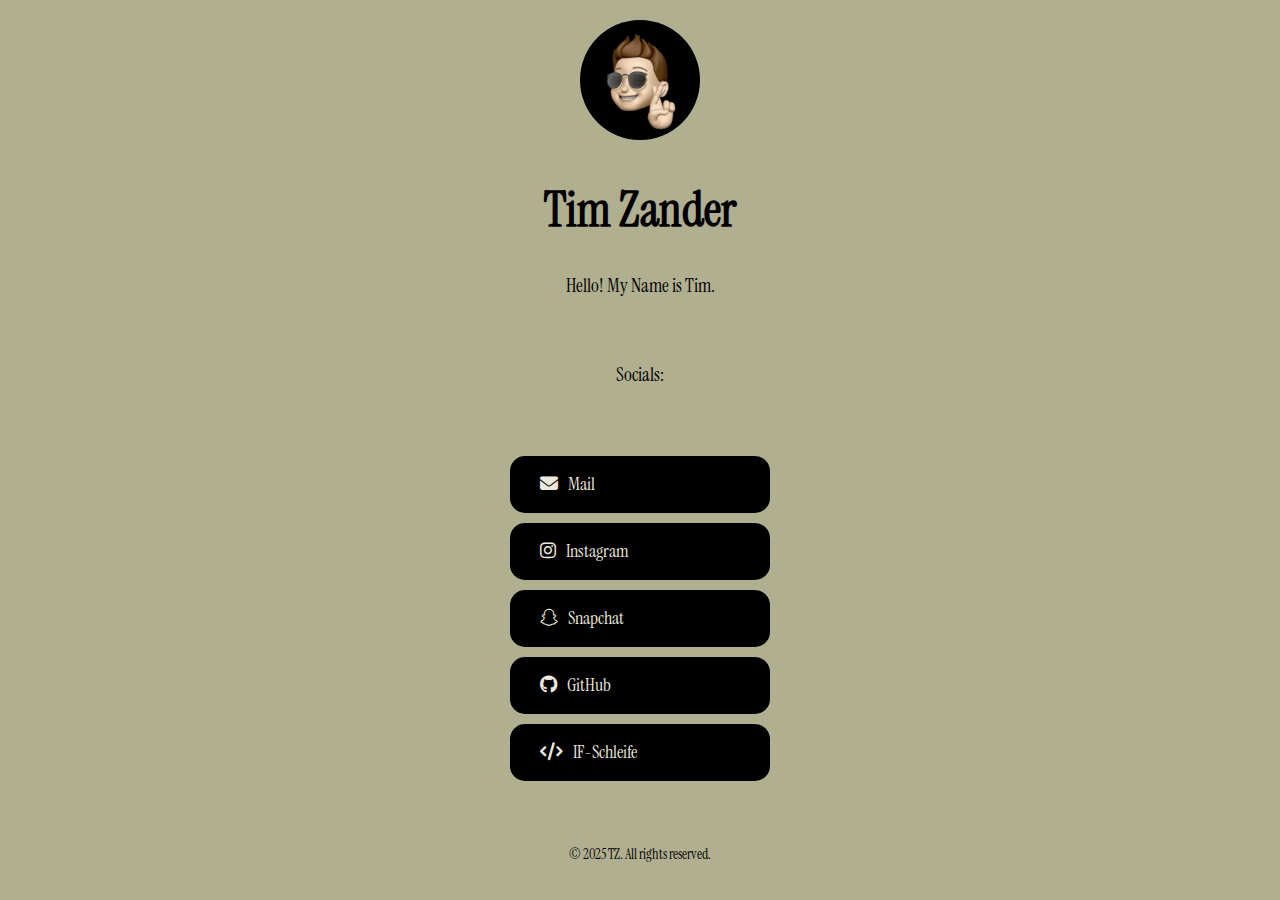
<file: index.html>
<!-- Website by Tim Zander @ 31.10.2024 -->

<!DOCTYPE html>
<html lang="de">

<head>
	<meta charset="UTF-8">
	<meta name="viewport" content="width=device-width, initial-scale=1.0">
	<title>Tim's Site</title>
	<link href="Fonts/css/brands.css" rel="stylesheet" />
	<link href="Fonts/css/fontawesome.css" rel="stylesheet" />
	<link href="Fonts/css/solid.css" rel="stylesheet" />
	<link rel="stylesheet" href="style.css">
	<link rel="icon" href="/Pictures/1tab.png" type="image/png">
</head>

<body>

	<div class="profile">
		<img src="/Pictures/profilbild.jpg" alt="Profilbild">
		<h1>Tim Zander</h1>
		<p>Hello! My Name is Tim.</p>
		<br>
		<p>Socials:</p>
	</div>

	<div class="links">
		<a href="mailto:contactattimswebsite@gmail.com" class="link-button" target="_blank">
			<i class="fa-solid fa-envelope"></i> Mail
		</a>
		<a href="https://www.instagram.com/tim471103/" class="link-button" target="_blank">
			<i class="fa-brands fa-instagram"></i> Instagram
		</a>
		<a href="https://www.snapchat.com/add/tim292006" class="link-button" target="_blank">
			<i class="fa-brands fa-snapchat"></i> Snapchat
		</a>
		<a href="https://github.com/zanderchen2006" class="link-button" target="_blank">
			<i class="fa-brands fa-github"></i> GitHub
		</a>
		<a href="ifschleife.html" class="link-button">
			<i class="fa-solid fa-code"></i> IF-Schleife
		</a>
	</div>

	<div class="footer">
		<p>&copy; 2025 TZ. All rights reserved.</p>
	</div>

</body>

</html>
</file>
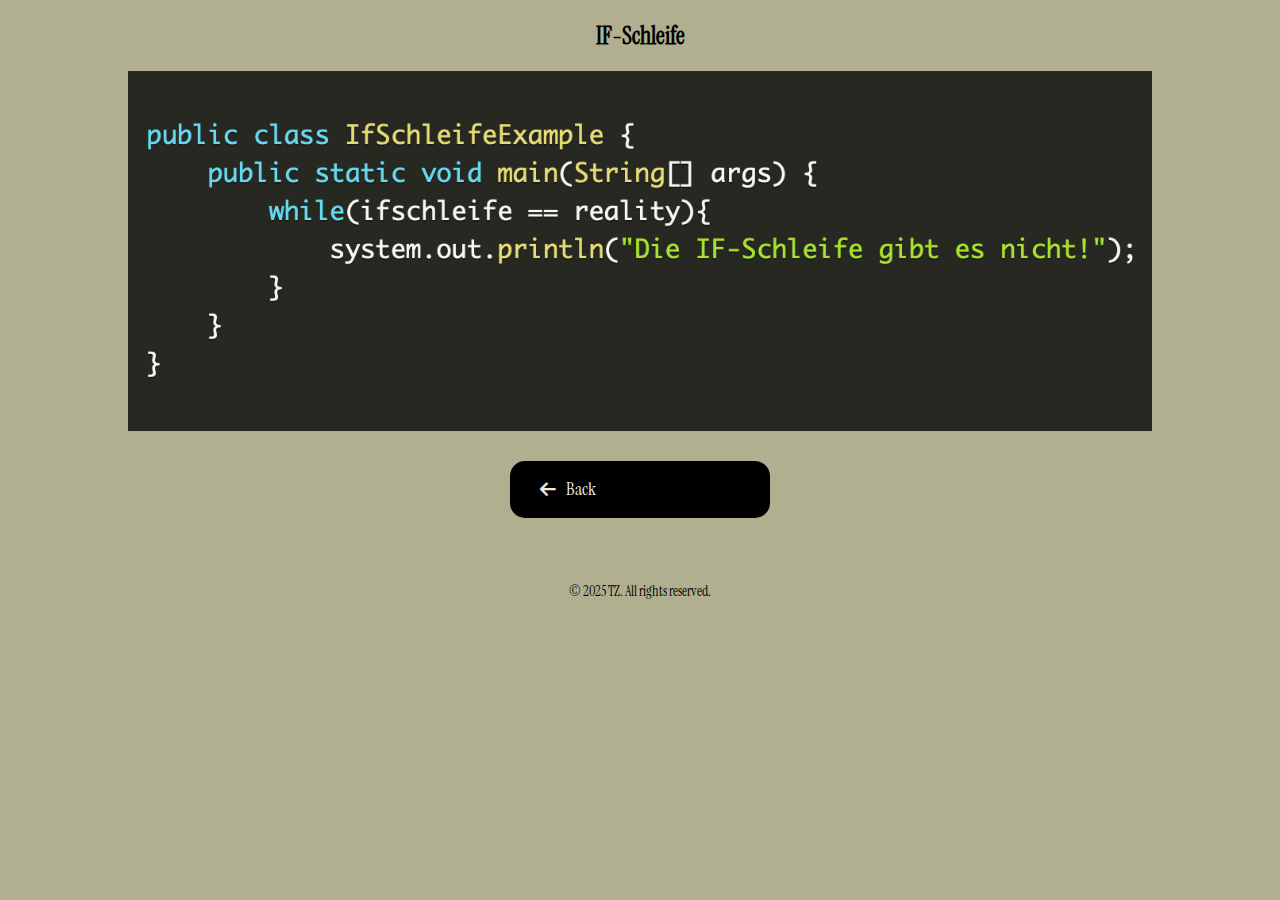
<file: ifschleife.html>
<!-- Website by Tim Zander @ 31.10.2024 -->

<!DOCTYPE html>
<html lang="de">

<head>
  <meta charset="UTF-8">
  <meta name="viewport" content="width=device-width, initial-scale=1.0">
  <title>Tim's Site</title>
  <link rel="stylesheet" href="style.css">
  <link href="Fonts/css/brands.css" rel="stylesheet" />
  <link href="Fonts/css/fontawesome.css" rel="stylesheet" />
  <link href="Fonts/css/solid.css" rel="stylesheet" />
  <link rel="icon" href="/Pictures/1tab.png" type="image/png">
</head>

<body>

<h2>IF-Schleife</h2>
<div class="code-example" style="display: flex; justify-content: center;">
  <img src="/Pictures/ifschleife.png" alt="Witz" style="width: 80%;">
</div>

<div class="links">
  <a href="index.html" class="link-button">
    <i class="fa-solid fa-arrow-left"></i> Back
  </a>
</div>

<div class="footer">
  <p>&copy; 2025 TZ. All rights reserved.</p>
</div>

</body>

</html>
</file>
<file: style.css>
/* Website by Tim Zander @ 31.10.2024 */

:root {
    --background-color: #b0af90; /* Entspricht der Vorlage */
    --text-color: #000000; /* Schwarz für Text */
    --accent-color: #ede9de; /* Helles Beige */
    --font-primary: 'Instrument Serif', sans-serif; /* Ersatz für Neue Montreal */
    --font-secondary: 'Instrument Serif', serif; /* Beschreibung in Castoro */
}

body {
    background-color: var(--background-color);
    color: var(--text-color);
    font-family: var(--font-primary);
    display: flex;
    flex-direction: column;
    align-items: center;
    justify-content: center;
    margin: 0;
    overflow-x: hidden;
}

.profile {
    text-align: center;
    margin: 20px;
    font-family: var(--font-secondary); /* Castoro */
    font-weight: 400; /* Standardgewicht */
    font-style: normal; /* Kein Kursiv */
    font-size: 1.2rem;
}

.profile img {
    width: 120px;
    border-radius: 50%;
    max-width: 100%; 
    height: auto;    
}

.links {
    text-align: center; 
    margin: 20px 0;    
}

.link-button {
    background-color: var(--text-color);
    color: var(--accent-color);
    font-family: var(--font-primary);
    padding: 15px 30px;
    margin: 10px 0;
    text-align: left;
    text-decoration: none;
    display: flex;
    align-items: center;
    width: 200px;
    border-radius: 15px;
    font-size: 18px;
    line-height: 1.5;
    transition: transform 0.3s ease, box-shadow 0.3s ease;
}

.link-button:hover {
    background-color: var(--accent-color);
    color: var(--text-color);
    transform: scale(1.03);
}

.link-button i {
    margin-right: 10px;
}

.footer {
    margin-top: 20px;
    font-size: 14px;
}

h1 {
    font-family: var(--font-primary);
    font-weight: 700; /* Bold-Schrift */
    font-style: normal; /* Kein Kursiv */
    font-size: 3rem;
}

/* Responsive Styles */
@media (max-width: 600px) {
    body {
        height: auto; 
        padding: 10px; 
    }

    .profile img {
        width: 80px; 
    }

    h1 {
        font-size: 24px; 
    }
}
/* poppins-100 - latin */
@font-face {
    font-display: swap; /* Check https://developer.mozilla.org/en-US/docs/Web/CSS/@font-face/font-display for other options. */
    font-family: 'Poppins';
    font-style: normal;
    font-weight: 100;
    src: url('/Fonts/Poppins/poppins-v21-latin-100.woff2') format('woff2'); /* Chrome 36+, Opera 23+, Firefox 39+, Safari 12+, iOS 10+ */
}
/* poppins-100italic - latin */
@font-face {
    font-display: swap; /* Check https://developer.mozilla.org/en-US/docs/Web/CSS/@font-face/font-display for other options. */
    font-family: 'Poppins';
    font-style: italic;
    font-weight: 100;
    src: url('/Fonts/Poppins/poppins-v21-latin-100italic.woff2') format('woff2'); /* Chrome 36+, Opera 23+, Firefox 39+, Safari 12+, iOS 10+ */
}
/* poppins-200 - latin */
@font-face {
    font-display: swap; /* Check https://developer.mozilla.org/en-US/docs/Web/CSS/@font-face/font-display for other options. */
    font-family: 'Poppins';
    font-style: normal;
    font-weight: 200;
    src: url('/Fonts/Poppins/poppins-v21-latin-200.woff2') format('woff2'); /* Chrome 36+, Opera 23+, Firefox 39+, Safari 12+, iOS 10+ */
}
/* poppins-200italic - latin */
@font-face {
    font-display: swap; /* Check https://developer.mozilla.org/en-US/docs/Web/CSS/@font-face/font-display for other options. */
    font-family: 'Poppins';
    font-style: italic;
    font-weight: 200;
    src: url('/Fonts/Poppins/poppins-v21-latin-200italic.woff2') format('woff2'); /* Chrome 36+, Opera 23+, Firefox 39+, Safari 12+, iOS 10+ */
}
/* poppins-300 - latin */
@font-face {
    font-display: swap; /* Check https://developer.mozilla.org/en-US/docs/Web/CSS/@font-face/font-display for other options. */
    font-family: 'Poppins';
    font-style: normal;
    font-weight: 300;
    src: url('/Fonts/Poppins/poppins-v21-latin-300.woff2') format('woff2'); /* Chrome 36+, Opera 23+, Firefox 39+, Safari 12+, iOS 10+ */
}
/* poppins-300italic - latin */
@font-face {
    font-display: swap; /* Check https://developer.mozilla.org/en-US/docs/Web/CSS/@font-face/font-display for other options. */
    font-family: 'Poppins';
    font-style: italic;
    font-weight: 300;
    src: url('/Fonts/Poppins/poppins-v21-latin-300italic.woff2') format('woff2'); /* Chrome 36+, Opera 23+, Firefox 39+, Safari 12+, iOS 10+ */
}
/* poppins-regular - latin */
@font-face {
    font-display: swap; /* Check https://developer.mozilla.org/en-US/docs/Web/CSS/@font-face/font-display for other options. */
    font-family: 'Poppins';
    font-style: normal;
    font-weight: 400;
    src: url('/Fonts/Poppins/poppins-v21-latin-regular.woff2') format('woff2'); /* Chrome 36+, Opera 23+, Firefox 39+, Safari 12+, iOS 10+ */
}
/* poppins-italic - latin */
@font-face {
    font-display: swap; /* Check https://developer.mozilla.org/en-US/docs/Web/CSS/@font-face/font-display for other options. */
    font-family: 'Poppins';
    font-style: italic;
    font-weight: 400;
    src: url('/Fonts/Poppins/poppins-v21-latin-italic.woff2') format('woff2'); /* Chrome 36+, Opera 23+, Firefox 39+, Safari 12+, iOS 10+ */
}
/* poppins-500 - latin */
@font-face {
    font-display: swap; /* Check https://developer.mozilla.org/en-US/docs/Web/CSS/@font-face/font-display for other options. */
    font-family: 'Poppins';
    font-style: normal;
    font-weight: 500;
    src: url('/Fonts/Poppins/poppins-v21-latin-500.woff2') format('woff2'); /* Chrome 36+, Opera 23+, Firefox 39+, Safari 12+, iOS 10+ */
}
/* poppins-500italic - latin */
@font-face {
    font-display: swap; /* Check https://developer.mozilla.org/en-US/docs/Web/CSS/@font-face/font-display for other options. */
    font-family: 'Poppins';
    font-style: italic;
    font-weight: 500;
    src: url('/Fonts/Poppins/poppins-v21-latin-500italic.woff2') format('woff2'); /* Chrome 36+, Opera 23+, Firefox 39+, Safari 12+, iOS 10+ */
}
/* poppins-600 - latin */
@font-face {
    font-display: swap; /* Check https://developer.mozilla.org/en-US/docs/Web/CSS/@font-face/font-display for other options. */
    font-family: 'Poppins';
    font-style: normal;
    font-weight: 600;
    src: url('/Fonts/Poppins/poppins-v21-latin-600.woff2') format('woff2'); /* Chrome 36+, Opera 23+, Firefox 39+, Safari 12+, iOS 10+ */
}
/* poppins-600italic - latin */
@font-face {
    font-display: swap; /* Check https://developer.mozilla.org/en-US/docs/Web/CSS/@font-face/font-display for other options. */
    font-family: 'Poppins';
    font-style: italic;
    font-weight: 600;
    src: url('/Fonts/Poppins/poppins-v21-latin-600italic.woff2') format('woff2'); /* Chrome 36+, Opera 23+, Firefox 39+, Safari 12+, iOS 10+ */
}
/* poppins-700 - latin */
@font-face {
    font-display: swap; /* Check https://developer.mozilla.org/en-US/docs/Web/CSS/@font-face/font-display for other options. */
    font-family: 'Poppins';
    font-style: normal;
    font-weight: 700;
    src: url('/Fonts/Poppins/poppins-v21-latin-700.woff2') format('woff2'); /* Chrome 36+, Opera 23+, Firefox 39+, Safari 12+, iOS 10+ */
}
/* poppins-700italic - latin */
@font-face {
    font-display: swap; /* Check https://developer.mozilla.org/en-US/docs/Web/CSS/@font-face/font-display for other options. */
    font-family: 'Poppins';
    font-style: italic;
    font-weight: 700;
    src: url('/Fonts/Poppins/poppins-v21-latin-700italic.woff2') format('woff2'); /* Chrome 36+, Opera 23+, Firefox 39+, Safari 12+, iOS 10+ */
}
/* poppins-800 - latin */
@font-face {
    font-display: swap; /* Check https://developer.mozilla.org/en-US/docs/Web/CSS/@font-face/font-display for other options. */
    font-family: 'Poppins';
    font-style: normal;
    font-weight: 800;
    src: url('/Fonts/Poppins/poppins-v21-latin-800.woff2') format('woff2'); /* Chrome 36+, Opera 23+, Firefox 39+, Safari 12+, iOS 10+ */
}
/* poppins-800italic - latin */
@font-face {
    font-display: swap; /* Check https://developer.mozilla.org/en-US/docs/Web/CSS/@font-face/font-display for other options. */
    font-family: 'Poppins';
    font-style: italic;
    font-weight: 800;
    src: url('/Fonts/Poppins/poppins-v21-latin-800italic.woff2') format('woff2'); /* Chrome 36+, Opera 23+, Firefox 39+, Safari 12+, iOS 10+ */
}
/* poppins-900 - latin */
@font-face {
    font-display: swap; /* Check https://developer.mozilla.org/en-US/docs/Web/CSS/@font-face/font-display for other options. */
    font-family: 'Poppins';
    font-style: normal;
    font-weight: 900;
    src: url('/Fonts/Poppins/poppins-v21-latin-900.woff2') format('woff2'); /* Chrome 36+, Opera 23+, Firefox 39+, Safari 12+, iOS 10+ */
}
/* poppins-900italic - latin */
@font-face {
    font-display: swap; /* Check https://developer.mozilla.org/en-US/docs/Web/CSS/@font-face/font-display for other options. */
    font-family: 'Poppins';
    font-style: italic;
    font-weight: 900;
    src: url('/Fonts/Poppins/poppins-v21-latin-900italic.woff2') format('woff2'); /* Chrome 36+, Opera 23+, Firefox 39+, Safari 12+, iOS 10+ */
}

/* castoro-regular - latin */
@font-face {
    font-display: swap; /* Check https://developer.mozilla.org/en-US/docs/Web/CSS/@font-face/font-display for other options. */
    font-family: 'Castoro';
    font-style: normal;
    font-weight: 400;
    src: url('/Fonts/Castoro/castoro-v19-latin-regular.woff2') format('woff2'); /* Chrome 36+, Opera 23+, Firefox 39+, Safari 12+, iOS 10+ */
}
/* castoro-italic - latin */
@font-face {
    font-display: swap; /* Check https://developer.mozilla.org/en-US/docs/Web/CSS/@font-face/font-display for other options. */
    font-family: 'Castoro';
    font-style: italic;
    font-weight: 400;
    src: url('/Fonts/Castoro/castoro-v19-latin-italic.woff2') format('woff2'); /* Chrome 36+, Opera 23+, Firefox 39+, Safari 12+, iOS 10+ */
}

/* instrument-serif-regular - latin */
@font-face {
    font-display: swap; /* Check https://developer.mozilla.org/en-US/docs/Web/CSS/@font-face/font-display for other options. */
    font-family: 'Instrument Serif';
    font-style: normal;
    font-weight: 400;
    src: url('/Fonts/Instrument/instrument-serif-v4-latin-regular.woff2') format('woff2'); /* Chrome 36+, Opera 23+, Firefox 39+, Safari 12+, iOS 10+ */
}
</file>
<file: Fonts/css/brands.css>
/*!
 * Font Awesome Free 6.6.0 by @fontawesome - https://fontawesome.com
 * License - https://fontawesome.com/license/free (Icons: CC BY 4.0, Fonts: SIL OFL 1.1, Code: MIT License)
 * Copyright 2024 Fonticons, Inc.
 */
:root, :host {
  --fa-style-family-brands: 'Font Awesome 6 Brands';
  --fa-font-brands: normal 400 1em/1 'Font Awesome 6 Brands'; }

@font-face {
  font-family: 'Font Awesome 6 Brands';
  font-style: normal;
  font-weight: 400;
  font-display: block;
  src: url("../webfonts/fa-brands-400.woff2") format("woff2"), url("../webfonts/fa-brands-400.ttf") format("truetype"); }

.fab,
.fa-brands {
  font-weight: 400; }

.fa-monero:before {
  content: "\f3d0"; }

.fa-hooli:before {
  content: "\f427"; }

.fa-yelp:before {
  content: "\f1e9"; }

.fa-cc-visa:before {
  content: "\f1f0"; }

.fa-lastfm:before {
  content: "\f202"; }

.fa-shopware:before {
  content: "\f5b5"; }

.fa-creative-commons-nc:before {
  content: "\f4e8"; }

.fa-aws:before {
  content: "\f375"; }

.fa-redhat:before {
  content: "\f7bc"; }

.fa-yoast:before {
  content: "\f2b1"; }

.fa-cloudflare:before {
  content: "\e07d"; }

.fa-ups:before {
  content: "\f7e0"; }

.fa-pixiv:before {
  content: "\e640"; }

.fa-wpexplorer:before {
  content: "\f2de"; }

.fa-dyalog:before {
  content: "\f399"; }

.fa-bity:before {
  content: "\f37a"; }

.fa-stackpath:before {
  content: "\f842"; }

.fa-buysellads:before {
  content: "\f20d"; }

.fa-first-order:before {
  content: "\f2b0"; }

.fa-modx:before {
  content: "\f285"; }

.fa-guilded:before {
  content: "\e07e"; }

.fa-vnv:before {
  content: "\f40b"; }

.fa-square-js:before {
  content: "\f3b9"; }

.fa-js-square:before {
  content: "\f3b9"; }

.fa-microsoft:before {
  content: "\f3ca"; }

.fa-qq:before {
  content: "\f1d6"; }

.fa-orcid:before {
  content: "\f8d2"; }

.fa-java:before {
  content: "\f4e4"; }

.fa-invision:before {
  content: "\f7b0"; }

.fa-creative-commons-pd-alt:before {
  content: "\f4ed"; }

.fa-centercode:before {
  content: "\f380"; }

.fa-glide-g:before {
  content: "\f2a6"; }

.fa-drupal:before {
  content: "\f1a9"; }

.fa-jxl:before {
  content: "\e67b"; }

.fa-dart-lang:before {
  content: "\e693"; }

.fa-hire-a-helper:before {
  content: "\f3b0"; }

.fa-creative-commons-by:before {
  content: "\f4e7"; }

.fa-unity:before {
  content: "\e049"; }

.fa-whmcs:before {
  content: "\f40d"; }

.fa-rocketchat:before {
  content: "\f3e8"; }

.fa-vk:before {
  content: "\f189"; }

.fa-untappd:before {
  content: "\f405"; }

.fa-mailchimp:before {
  content: "\f59e"; }

.fa-css3-alt:before {
  content: "\f38b"; }

.fa-square-reddit:before {
  content: "\f1a2"; }

.fa-reddit-square:before {
  content: "\f1a2"; }

.fa-vimeo-v:before {
  content: "\f27d"; }

.fa-contao:before {
  content: "\f26d"; }

.fa-square-font-awesome:before {
  content: "\e5ad"; }

.fa-deskpro:before {
  content: "\f38f"; }

.fa-brave:before {
  content: "\e63c"; }

.fa-sistrix:before {
  content: "\f3ee"; }

.fa-square-instagram:before {
  content: "\e055"; }

.fa-instagram-square:before {
  content: "\e055"; }

.fa-battle-net:before {
  content: "\f835"; }

.fa-the-red-yeti:before {
  content: "\f69d"; }

.fa-square-hacker-news:before {
  content: "\f3af"; }

.fa-hacker-news-square:before {
  content: "\f3af"; }

.fa-edge:before {
  content: "\f282"; }

.fa-threads:before {
  content: "\e618"; }

.fa-napster:before {
  content: "\f3d2"; }

.fa-square-snapchat:before {
  content: "\f2ad"; }

.fa-snapchat-square:before {
  content: "\f2ad"; }

.fa-google-plus-g:before {
  content: "\f0d5"; }

.fa-artstation:before {
  content: "\f77a"; }

.fa-markdown:before {
  content: "\f60f"; }

.fa-sourcetree:before {
  content: "\f7d3"; }

.fa-google-plus:before {
  content: "\f2b3"; }

.fa-diaspora:before {
  content: "\f791"; }

.fa-foursquare:before {
  content: "\f180"; }

.fa-stack-overflow:before {
  content: "\f16c"; }

.fa-github-alt:before {
  content: "\f113"; }

.fa-phoenix-squadron:before {
  content: "\f511"; }

.fa-pagelines:before {
  content: "\f18c"; }

.fa-algolia:before {
  content: "\f36c"; }

.fa-red-river:before {
  content: "\f3e3"; }

.fa-creative-commons-sa:before {
  content: "\f4ef"; }

.fa-safari:before {
  content: "\f267"; }

.fa-google:before {
  content: "\f1a0"; }

.fa-square-font-awesome-stroke:before {
  content: "\f35c"; }

.fa-font-awesome-alt:before {
  content: "\f35c"; }

.fa-atlassian:before {
  content: "\f77b"; }

.fa-linkedin-in:before {
  content: "\f0e1"; }

.fa-digital-ocean:before {
  content: "\f391"; }

.fa-nimblr:before {
  content: "\f5a8"; }

.fa-chromecast:before {
  content: "\f838"; }

.fa-evernote:before {
  content: "\f839"; }

.fa-hacker-news:before {
  content: "\f1d4"; }

.fa-creative-commons-sampling:before {
  content: "\f4f0"; }

.fa-adversal:before {
  content: "\f36a"; }

.fa-creative-commons:before {
  content: "\f25e"; }

.fa-watchman-monitoring:before {
  content: "\e087"; }

.fa-fonticons:before {
  content: "\f280"; }

.fa-weixin:before {
  content: "\f1d7"; }

.fa-shirtsinbulk:before {
  content: "\f214"; }

.fa-codepen:before {
  content: "\f1cb"; }

.fa-git-alt:before {
  content: "\f841"; }

.fa-lyft:before {
  content: "\f3c3"; }

.fa-rev:before {
  content: "\f5b2"; }

.fa-windows:before {
  content: "\f17a"; }

.fa-wizards-of-the-coast:before {
  content: "\f730"; }

.fa-square-viadeo:before {
  content: "\f2aa"; }

.fa-viadeo-square:before {
  content: "\f2aa"; }

.fa-meetup:before {
  content: "\f2e0"; }

.fa-centos:before {
  content: "\f789"; }

.fa-adn:before {
  content: "\f170"; }

.fa-cloudsmith:before {
  content: "\f384"; }

.fa-opensuse:before {
  content: "\e62b"; }

.fa-pied-piper-alt:before {
  content: "\f1a8"; }

.fa-square-dribbble:before {
  content: "\f397"; }

.fa-dribbble-square:before {
  content: "\f397"; }

.fa-codiepie:before {
  content: "\f284"; }

.fa-node:before {
  content: "\f419"; }

.fa-mix:before {
  content: "\f3cb"; }

.fa-steam:before {
  content: "\f1b6"; }

.fa-cc-apple-pay:before {
  content: "\f416"; }

.fa-scribd:before {
  content: "\f28a"; }

.fa-debian:before {
  content: "\e60b"; }

.fa-openid:before {
  content: "\f19b"; }

.fa-instalod:before {
  content: "\e081"; }

.fa-expeditedssl:before {
  content: "\f23e"; }

.fa-sellcast:before {
  content: "\f2da"; }

.fa-square-twitter:before {
  content: "\f081"; }

.fa-twitter-square:before {
  content: "\f081"; }

.fa-r-project:before {
  content: "\f4f7"; }

.fa-delicious:before {
  content: "\f1a5"; }

.fa-freebsd:before {
  content: "\f3a4"; }

.fa-vuejs:before {
  content: "\f41f"; }

.fa-accusoft:before {
  content: "\f369"; }

.fa-ioxhost:before {
  content: "\f208"; }

.fa-fonticons-fi:before {
  content: "\f3a2"; }

.fa-app-store:before {
  content: "\f36f"; }

.fa-cc-mastercard:before {
  content: "\f1f1"; }

.fa-itunes-note:before {
  content: "\f3b5"; }

.fa-golang:before {
  content: "\e40f"; }

.fa-kickstarter:before {
  content: "\f3bb"; }

.fa-square-kickstarter:before {
  content: "\f3bb"; }

.fa-grav:before {
  content: "\f2d6"; }

.fa-weibo:before {
  content: "\f18a"; }

.fa-uncharted:before {
  content: "\e084"; }

.fa-firstdraft:before {
  content: "\f3a1"; }

.fa-square-youtube:before {
  content: "\f431"; }

.fa-youtube-square:before {
  content: "\f431"; }

.fa-wikipedia-w:before {
  content: "\f266"; }

.fa-wpressr:before {
  content: "\f3e4"; }

.fa-rendact:before {
  content: "\f3e4"; }

.fa-angellist:before {
  content: "\f209"; }

.fa-galactic-republic:before {
  content: "\f50c"; }

.fa-nfc-directional:before {
  content: "\e530"; }

.fa-skype:before {
  content: "\f17e"; }

.fa-joget:before {
  content: "\f3b7"; }

.fa-fedora:before {
  content: "\f798"; }

.fa-stripe-s:before {
  content: "\f42a"; }

.fa-meta:before {
  content: "\e49b"; }

.fa-laravel:before {
  content: "\f3bd"; }

.fa-hotjar:before {
  content: "\f3b1"; }

.fa-bluetooth-b:before {
  content: "\f294"; }

.fa-square-letterboxd:before {
  content: "\e62e"; }

.fa-sticker-mule:before {
  content: "\f3f7"; }

.fa-creative-commons-zero:before {
  content: "\f4f3"; }

.fa-hips:before {
  content: "\f452"; }

.fa-behance:before {
  content: "\f1b4"; }

.fa-reddit:before {
  content: "\f1a1"; }

.fa-discord:before {
  content: "\f392"; }

.fa-chrome:before {
  content: "\f268"; }

.fa-app-store-ios:before {
  content: "\f370"; }

.fa-cc-discover:before {
  content: "\f1f2"; }

.fa-wpbeginner:before {
  content: "\f297"; }

.fa-confluence:before {
  content: "\f78d"; }

.fa-shoelace:before {
  content: "\e60c"; }

.fa-mdb:before {
  content: "\f8ca"; }

.fa-dochub:before {
  content: "\f394"; }

.fa-accessible-icon:before {
  content: "\f368"; }

.fa-ebay:before {
  content: "\f4f4"; }

.fa-amazon:before {
  content: "\f270"; }

.fa-unsplash:before {
  content: "\e07c"; }

.fa-yarn:before {
  content: "\f7e3"; }

.fa-square-steam:before {
  content: "\f1b7"; }

.fa-steam-square:before {
  content: "\f1b7"; }

.fa-500px:before {
  content: "\f26e"; }

.fa-square-vimeo:before {
  content: "\f194"; }

.fa-vimeo-square:before {
  content: "\f194"; }

.fa-asymmetrik:before {
  content: "\f372"; }

.fa-font-awesome:before {
  content: "\f2b4"; }

.fa-font-awesome-flag:before {
  content: "\f2b4"; }

.fa-font-awesome-logo-full:before {
  content: "\f2b4"; }

.fa-gratipay:before {
  content: "\f184"; }

.fa-apple:before {
  content: "\f179"; }

.fa-hive:before {
  content: "\e07f"; }

.fa-gitkraken:before {
  content: "\f3a6"; }

.fa-keybase:before {
  content: "\f4f5"; }

.fa-apple-pay:before {
  content: "\f415"; }

.fa-padlet:before {
  content: "\e4a0"; }

.fa-amazon-pay:before {
  content: "\f42c"; }

.fa-square-github:before {
  content: "\f092"; }

.fa-github-square:before {
  content: "\f092"; }

.fa-stumbleupon:before {
  content: "\f1a4"; }

.fa-fedex:before {
  content: "\f797"; }

.fa-phoenix-framework:before {
  content: "\f3dc"; }

.fa-shopify:before {
  content: "\e057"; }

.fa-neos:before {
  content: "\f612"; }

.fa-square-threads:before {
  content: "\e619"; }

.fa-hackerrank:before {
  content: "\f5f7"; }

.fa-researchgate:before {
  content: "\f4f8"; }

.fa-swift:before {
  content: "\f8e1"; }

.fa-angular:before {
  content: "\f420"; }

.fa-speakap:before {
  content: "\f3f3"; }

.fa-angrycreative:before {
  content: "\f36e"; }

.fa-y-combinator:before {
  content: "\f23b"; }

.fa-empire:before {
  content: "\f1d1"; }

.fa-envira:before {
  content: "\f299"; }

.fa-google-scholar:before {
  content: "\e63b"; }

.fa-square-gitlab:before {
  content: "\e5ae"; }

.fa-gitlab-square:before {
  content: "\e5ae"; }

.fa-studiovinari:before {
  content: "\f3f8"; }

.fa-pied-piper:before {
  content: "\f2ae"; }

.fa-wordpress:before {
  content: "\f19a"; }

.fa-product-hunt:before {
  content: "\f288"; }

.fa-firefox:before {
  content: "\f269"; }

.fa-linode:before {
  content: "\f2b8"; }

.fa-goodreads:before {
  content: "\f3a8"; }

.fa-square-odnoklassniki:before {
  content: "\f264"; }

.fa-odnoklassniki-square:before {
  content: "\f264"; }

.fa-jsfiddle:before {
  content: "\f1cc"; }

.fa-sith:before {
  content: "\f512"; }

.fa-themeisle:before {
  content: "\f2b2"; }

.fa-page4:before {
  content: "\f3d7"; }

.fa-hashnode:before {
  content: "\e499"; }

.fa-react:before {
  content: "\f41b"; }

.fa-cc-paypal:before {
  content: "\f1f4"; }

.fa-squarespace:before {
  content: "\f5be"; }

.fa-cc-stripe:before {
  content: "\f1f5"; }

.fa-creative-commons-share:before {
  content: "\f4f2"; }

.fa-bitcoin:before {
  content: "\f379"; }

.fa-keycdn:before {
  content: "\f3ba"; }

.fa-opera:before {
  content: "\f26a"; }

.fa-itch-io:before {
  content: "\f83a"; }

.fa-umbraco:before {
  content: "\f8e8"; }

.fa-galactic-senate:before {
  content: "\f50d"; }

.fa-ubuntu:before {
  content: "\f7df"; }

.fa-draft2digital:before {
  content: "\f396"; }

.fa-stripe:before {
  content: "\f429"; }

.fa-houzz:before {
  content: "\f27c"; }

.fa-gg:before {
  content: "\f260"; }

.fa-dhl:before {
  content: "\f790"; }

.fa-square-pinterest:before {
  content: "\f0d3"; }

.fa-pinterest-square:before {
  content: "\f0d3"; }

.fa-xing:before {
  content: "\f168"; }

.fa-blackberry:before {
  content: "\f37b"; }

.fa-creative-commons-pd:before {
  content: "\f4ec"; }

.fa-playstation:before {
  content: "\f3df"; }

.fa-quinscape:before {
  content: "\f459"; }

.fa-less:before {
  content: "\f41d"; }

.fa-blogger-b:before {
  content: "\f37d"; }

.fa-opencart:before {
  content: "\f23d"; }

.fa-vine:before {
  content: "\f1ca"; }

.fa-signal-messenger:before {
  content: "\e663"; }

.fa-paypal:before {
  content: "\f1ed"; }

.fa-gitlab:before {
  content: "\f296"; }

.fa-typo3:before {
  content: "\f42b"; }

.fa-reddit-alien:before {
  content: "\f281"; }

.fa-yahoo:before {
  content: "\f19e"; }

.fa-dailymotion:before {
  content: "\e052"; }

.fa-affiliatetheme:before {
  content: "\f36b"; }

.fa-pied-piper-pp:before {
  content: "\f1a7"; }

.fa-bootstrap:before {
  content: "\f836"; }

.fa-odnoklassniki:before {
  content: "\f263"; }

.fa-nfc-symbol:before {
  content: "\e531"; }

.fa-mintbit:before {
  content: "\e62f"; }

.fa-ethereum:before {
  content: "\f42e"; }

.fa-speaker-deck:before {
  content: "\f83c"; }

.fa-creative-commons-nc-eu:before {
  content: "\f4e9"; }

.fa-patreon:before {
  content: "\f3d9"; }

.fa-avianex:before {
  content: "\f374"; }

.fa-ello:before {
  content: "\f5f1"; }

.fa-gofore:before {
  content: "\f3a7"; }

.fa-bimobject:before {
  content: "\f378"; }

.fa-brave-reverse:before {
  content: "\e63d"; }

.fa-facebook-f:before {
  content: "\f39e"; }

.fa-square-google-plus:before {
  content: "\f0d4"; }

.fa-google-plus-square:before {
  content: "\f0d4"; }

.fa-web-awesome:before {
  content: "\e682"; }

.fa-mandalorian:before {
  content: "\f50f"; }

.fa-first-order-alt:before {
  content: "\f50a"; }

.fa-osi:before {
  content: "\f41a"; }

.fa-google-wallet:before {
  content: "\f1ee"; }

.fa-d-and-d-beyond:before {
  content: "\f6ca"; }

.fa-periscope:before {
  content: "\f3da"; }

.fa-fulcrum:before {
  content: "\f50b"; }

.fa-cloudscale:before {
  content: "\f383"; }

.fa-forumbee:before {
  content: "\f211"; }

.fa-mizuni:before {
  content: "\f3cc"; }

.fa-schlix:before {
  content: "\f3ea"; }

.fa-square-xing:before {
  content: "\f169"; }

.fa-xing-square:before {
  content: "\f169"; }

.fa-bandcamp:before {
  content: "\f2d5"; }

.fa-wpforms:before {
  content: "\f298"; }

.fa-cloudversify:before {
  content: "\f385"; }

.fa-usps:before {
  content: "\f7e1"; }

.fa-megaport:before {
  content: "\f5a3"; }

.fa-magento:before {
  content: "\f3c4"; }

.fa-spotify:before {
  content: "\f1bc"; }

.fa-optin-monster:before {
  content: "\f23c"; }

.fa-fly:before {
  content: "\f417"; }

.fa-aviato:before {
  content: "\f421"; }

.fa-itunes:before {
  content: "\f3b4"; }

.fa-cuttlefish:before {
  content: "\f38c"; }

.fa-blogger:before {
  content: "\f37c"; }

.fa-flickr:before {
  content: "\f16e"; }

.fa-viber:before {
  content: "\f409"; }

.fa-soundcloud:before {
  content: "\f1be"; }

.fa-digg:before {
  content: "\f1a6"; }

.fa-tencent-weibo:before {
  content: "\f1d5"; }

.fa-letterboxd:before {
  content: "\e62d"; }

.fa-symfony:before {
  content: "\f83d"; }

.fa-maxcdn:before {
  content: "\f136"; }

.fa-etsy:before {
  content: "\f2d7"; }

.fa-facebook-messenger:before {
  content: "\f39f"; }

.fa-audible:before {
  content: "\f373"; }

.fa-think-peaks:before {
  content: "\f731"; }

.fa-bilibili:before {
  content: "\e3d9"; }

.fa-erlang:before {
  content: "\f39d"; }

.fa-x-twitter:before {
  content: "\e61b"; }

.fa-cotton-bureau:before {
  content: "\f89e"; }

.fa-dashcube:before {
  content: "\f210"; }

.fa-42-group:before {
  content: "\e080"; }

.fa-innosoft:before {
  content: "\e080"; }

.fa-stack-exchange:before {
  content: "\f18d"; }

.fa-elementor:before {
  content: "\f430"; }

.fa-square-pied-piper:before {
  content: "\e01e"; }

.fa-pied-piper-square:before {
  content: "\e01e"; }

.fa-creative-commons-nd:before {
  content: "\f4eb"; }

.fa-palfed:before {
  content: "\f3d8"; }

.fa-superpowers:before {
  content: "\f2dd"; }

.fa-resolving:before {
  content: "\f3e7"; }

.fa-xbox:before {
  content: "\f412"; }

.fa-square-web-awesome-stroke:before {
  content: "\e684"; }

.fa-searchengin:before {
  content: "\f3eb"; }

.fa-tiktok:before {
  content: "\e07b"; }

.fa-square-facebook:before {
  content: "\f082"; }

.fa-facebook-square:before {
  content: "\f082"; }

.fa-renren:before {
  content: "\f18b"; }

.fa-linux:before {
  content: "\f17c"; }

.fa-glide:before {
  content: "\f2a5"; }

.fa-linkedin:before {
  content: "\f08c"; }

.fa-hubspot:before {
  content: "\f3b2"; }

.fa-deploydog:before {
  content: "\f38e"; }

.fa-twitch:before {
  content: "\f1e8"; }

.fa-flutter:before {
  content: "\e694"; }

.fa-ravelry:before {
  content: "\f2d9"; }

.fa-mixer:before {
  content: "\e056"; }

.fa-square-lastfm:before {
  content: "\f203"; }

.fa-lastfm-square:before {
  content: "\f203"; }

.fa-vimeo:before {
  content: "\f40a"; }

.fa-mendeley:before {
  content: "\f7b3"; }

.fa-uniregistry:before {
  content: "\f404"; }

.fa-figma:before {
  content: "\f799"; }

.fa-creative-commons-remix:before {
  content: "\f4ee"; }

.fa-cc-amazon-pay:before {
  content: "\f42d"; }

.fa-dropbox:before {
  content: "\f16b"; }

.fa-instagram:before {
  content: "\f16d"; }

.fa-cmplid:before {
  content: "\e360"; }

.fa-upwork:before {
  content: "\e641"; }

.fa-facebook:before {
  content: "\f09a"; }

.fa-gripfire:before {
  content: "\f3ac"; }

.fa-jedi-order:before {
  content: "\f50e"; }

.fa-uikit:before {
  content: "\f403"; }

.fa-fort-awesome-alt:before {
  content: "\f3a3"; }

.fa-phabricator:before {
  content: "\f3db"; }

.fa-ussunnah:before {
  content: "\f407"; }

.fa-earlybirds:before {
  content: "\f39a"; }

.fa-trade-federation:before {
  content: "\f513"; }

.fa-autoprefixer:before {
  content: "\f41c"; }

.fa-whatsapp:before {
  content: "\f232"; }

.fa-square-upwork:before {
  content: "\e67c"; }

.fa-slideshare:before {
  content: "\f1e7"; }

.fa-google-play:before {
  content: "\f3ab"; }

.fa-viadeo:before {
  content: "\f2a9"; }

.fa-line:before {
  content: "\f3c0"; }

.fa-google-drive:before {
  content: "\f3aa"; }

.fa-servicestack:before {
  content: "\f3ec"; }

.fa-simplybuilt:before {
  content: "\f215"; }

.fa-bitbucket:before {
  content: "\f171"; }

.fa-imdb:before {
  content: "\f2d8"; }

.fa-deezer:before {
  content: "\e077"; }

.fa-raspberry-pi:before {
  content: "\f7bb"; }

.fa-jira:before {
  content: "\f7b1"; }

.fa-docker:before {
  content: "\f395"; }

.fa-screenpal:before {
  content: "\e570"; }

.fa-bluetooth:before {
  content: "\f293"; }

.fa-gitter:before {
  content: "\f426"; }

.fa-d-and-d:before {
  content: "\f38d"; }

.fa-microblog:before {
  content: "\e01a"; }

.fa-cc-diners-club:before {
  content: "\f24c"; }

.fa-gg-circle:before {
  content: "\f261"; }

.fa-pied-piper-hat:before {
  content: "\f4e5"; }

.fa-kickstarter-k:before {
  content: "\f3bc"; }

.fa-yandex:before {
  content: "\f413"; }

.fa-readme:before {
  content: "\f4d5"; }

.fa-html5:before {
  content: "\f13b"; }

.fa-sellsy:before {
  content: "\f213"; }

.fa-square-web-awesome:before {
  content: "\e683"; }

.fa-sass:before {
  content: "\f41e"; }

.fa-wirsindhandwerk:before {
  content: "\e2d0"; }

.fa-wsh:before {
  content: "\e2d0"; }

.fa-buromobelexperte:before {
  content: "\f37f"; }

.fa-salesforce:before {
  content: "\f83b"; }

.fa-octopus-deploy:before {
  content: "\e082"; }

.fa-medapps:before {
  content: "\f3c6"; }

.fa-ns8:before {
  content: "\f3d5"; }

.fa-pinterest-p:before {
  content: "\f231"; }

.fa-apper:before {
  content: "\f371"; }

.fa-fort-awesome:before {
  content: "\f286"; }

.fa-waze:before {
  content: "\f83f"; }

.fa-bluesky:before {
  content: "\e671"; }

.fa-cc-jcb:before {
  content: "\f24b"; }

.fa-snapchat:before {
  content: "\f2ab"; }

.fa-snapchat-ghost:before {
  content: "\f2ab"; }

.fa-fantasy-flight-games:before {
  content: "\f6dc"; }

.fa-rust:before {
  content: "\e07a"; }

.fa-wix:before {
  content: "\f5cf"; }

.fa-square-behance:before {
  content: "\f1b5"; }

.fa-behance-square:before {
  content: "\f1b5"; }

.fa-supple:before {
  content: "\f3f9"; }

.fa-webflow:before {
  content: "\e65c"; }

.fa-rebel:before {
  content: "\f1d0"; }

.fa-css3:before {
  content: "\f13c"; }

.fa-staylinked:before {
  content: "\f3f5"; }

.fa-kaggle:before {
  content: "\f5fa"; }

.fa-space-awesome:before {
  content: "\e5ac"; }

.fa-deviantart:before {
  content: "\f1bd"; }

.fa-cpanel:before {
  content: "\f388"; }

.fa-goodreads-g:before {
  content: "\f3a9"; }

.fa-square-git:before {
  content: "\f1d2"; }

.fa-git-square:before {
  content: "\f1d2"; }

.fa-square-tumblr:before {
  content: "\f174"; }

.fa-tumblr-square:before {
  content: "\f174"; }

.fa-trello:before {
  content: "\f181"; }

.fa-creative-commons-nc-jp:before {
  content: "\f4ea"; }

.fa-get-pocket:before {
  content: "\f265"; }

.fa-perbyte:before {
  content: "\e083"; }

.fa-grunt:before {
  content: "\f3ad"; }

.fa-weebly:before {
  content: "\f5cc"; }

.fa-connectdevelop:before {
  content: "\f20e"; }

.fa-leanpub:before {
  content: "\f212"; }

.fa-black-tie:before {
  content: "\f27e"; }

.fa-themeco:before {
  content: "\f5c6"; }

.fa-python:before {
  content: "\f3e2"; }

.fa-android:before {
  content: "\f17b"; }

.fa-bots:before {
  content: "\e340"; }

.fa-free-code-camp:before {
  content: "\f2c5"; }

.fa-hornbill:before {
  content: "\f592"; }

.fa-js:before {
  content: "\f3b8"; }

.fa-ideal:before {
  content: "\e013"; }

.fa-git:before {
  content: "\f1d3"; }

.fa-dev:before {
  content: "\f6cc"; }

.fa-sketch:before {
  content: "\f7c6"; }

.fa-yandex-international:before {
  content: "\f414"; }

.fa-cc-amex:before {
  content: "\f1f3"; }

.fa-uber:before {
  content: "\f402"; }

.fa-github:before {
  content: "\f09b"; }

.fa-php:before {
  content: "\f457"; }

.fa-alipay:before {
  content: "\f642"; }

.fa-youtube:before {
  content: "\f167"; }

.fa-skyatlas:before {
  content: "\f216"; }

.fa-firefox-browser:before {
  content: "\e007"; }

.fa-replyd:before {
  content: "\f3e6"; }

.fa-suse:before {
  content: "\f7d6"; }

.fa-jenkins:before {
  content: "\f3b6"; }

.fa-twitter:before {
  content: "\f099"; }

.fa-rockrms:before {
  content: "\f3e9"; }

.fa-pinterest:before {
  content: "\f0d2"; }

.fa-buffer:before {
  content: "\f837"; }

.fa-npm:before {
  content: "\f3d4"; }

.fa-yammer:before {
  content: "\f840"; }

.fa-btc:before {
  content: "\f15a"; }

.fa-dribbble:before {
  content: "\f17d"; }

.fa-stumbleupon-circle:before {
  content: "\f1a3"; }

.fa-internet-explorer:before {
  content: "\f26b"; }

.fa-stubber:before {
  content: "\e5c7"; }

.fa-telegram:before {
  content: "\f2c6"; }

.fa-telegram-plane:before {
  content: "\f2c6"; }

.fa-old-republic:before {
  content: "\f510"; }

.fa-odysee:before {
  content: "\e5c6"; }

.fa-square-whatsapp:before {
  content: "\f40c"; }

.fa-whatsapp-square:before {
  content: "\f40c"; }

.fa-node-js:before {
  content: "\f3d3"; }

.fa-edge-legacy:before {
  content: "\e078"; }

.fa-slack:before {
  content: "\f198"; }

.fa-slack-hash:before {
  content: "\f198"; }

.fa-medrt:before {
  content: "\f3c8"; }

.fa-usb:before {
  content: "\f287"; }

.fa-tumblr:before {
  content: "\f173"; }

.fa-vaadin:before {
  content: "\f408"; }

.fa-quora:before {
  content: "\f2c4"; }

.fa-square-x-twitter:before {
  content: "\e61a"; }

.fa-reacteurope:before {
  content: "\f75d"; }

.fa-medium:before {
  content: "\f23a"; }

.fa-medium-m:before {
  content: "\f23a"; }

.fa-amilia:before {
  content: "\f36d"; }

.fa-mixcloud:before {
  content: "\f289"; }

.fa-flipboard:before {
  content: "\f44d"; }

.fa-viacoin:before {
  content: "\f237"; }

.fa-critical-role:before {
  content: "\f6c9"; }

.fa-sitrox:before {
  content: "\e44a"; }

.fa-discourse:before {
  content: "\f393"; }

.fa-joomla:before {
  content: "\f1aa"; }

.fa-mastodon:before {
  content: "\f4f6"; }

.fa-airbnb:before {
  content: "\f834"; }

.fa-wolf-pack-battalion:before {
  content: "\f514"; }

.fa-buy-n-large:before {
  content: "\f8a6"; }

.fa-gulp:before {
  content: "\f3ae"; }

.fa-creative-commons-sampling-plus:before {
  content: "\f4f1"; }

.fa-strava:before {
  content: "\f428"; }

.fa-ember:before {
  content: "\f423"; }

.fa-canadian-maple-leaf:before {
  content: "\f785"; }

.fa-teamspeak:before {
  content: "\f4f9"; }

.fa-pushed:before {
  content: "\f3e1"; }

.fa-wordpress-simple:before {
  content: "\f411"; }

.fa-nutritionix:before {
  content: "\f3d6"; }

.fa-wodu:before {
  content: "\e088"; }

.fa-google-pay:before {
  content: "\e079"; }

.fa-intercom:before {
  content: "\f7af"; }

.fa-zhihu:before {
  content: "\f63f"; }

.fa-korvue:before {
  content: "\f42f"; }

.fa-pix:before {
  content: "\e43a"; }

.fa-steam-symbol:before {
  content: "\f3f6"; }
</file>
<file: Fonts/css/solid.css>
/*!
 * Font Awesome Free 6.6.0 by @fontawesome - https://fontawesome.com
 * License - https://fontawesome.com/license/free (Icons: CC BY 4.0, Fonts: SIL OFL 1.1, Code: MIT License)
 * Copyright 2024 Fonticons, Inc.
 */
:root, :host {
  --fa-style-family-classic: 'Font Awesome 6 Free';
  --fa-font-solid: normal 900 1em/1 'Font Awesome 6 Free'; }

@font-face {
  font-family: 'Font Awesome 6 Free';
  font-style: normal;
  font-weight: 900;
  font-display: block;
  src: url("../webfonts/fa-solid-900.woff2") format("woff2"), url("../webfonts/fa-solid-900.ttf") format("truetype"); }

.fas,
.fa-solid {
  font-weight: 900; }
</file>
